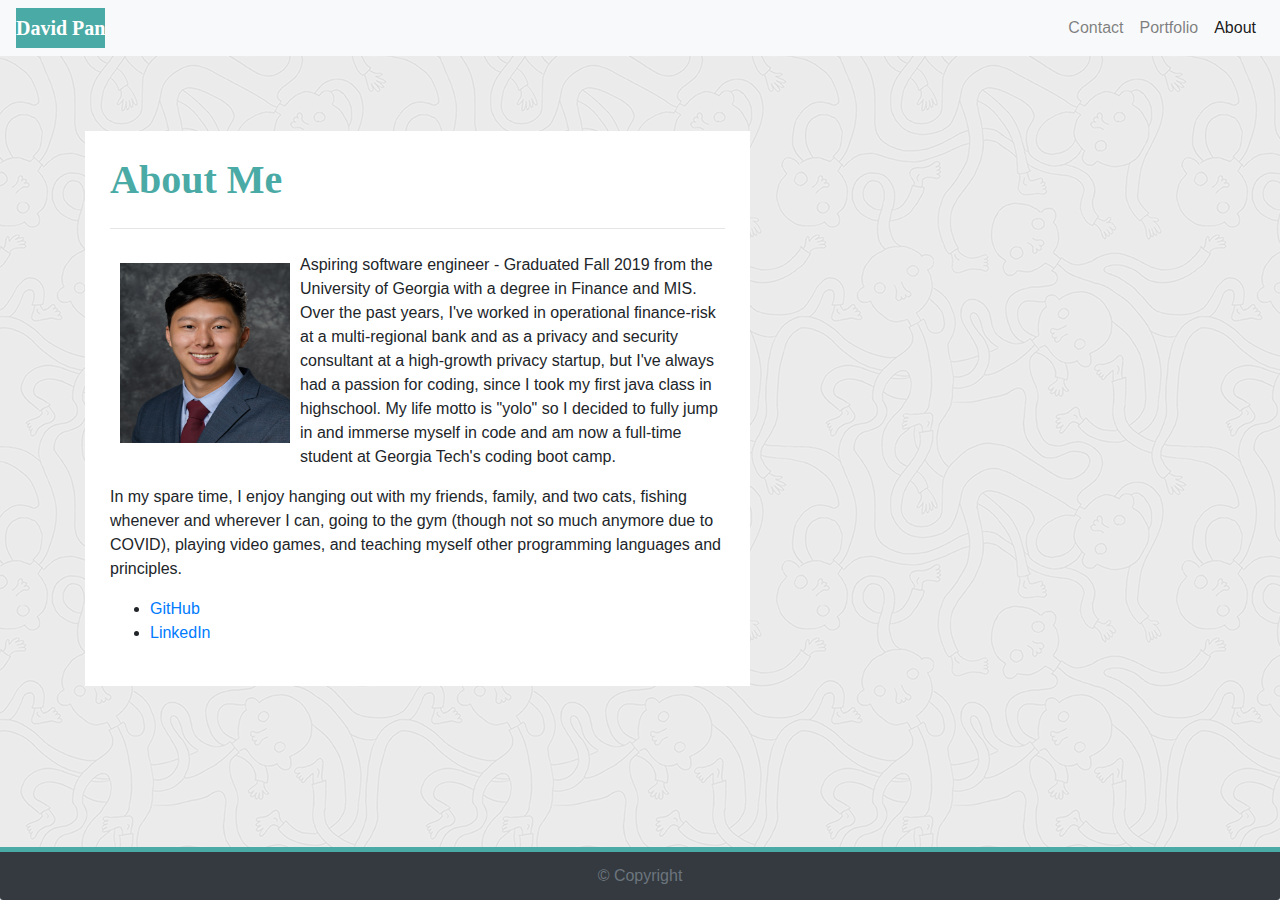
<file: index.html>
<!DOCTYPE html>
<!--[if lt IE 7]>      <html class="no-js lt-ie9 lt-ie8 lt-ie7"> <![endif]-->
<!--[if IE 7]>         <html class="no-js lt-ie9 lt-ie8"> <![endif]-->
<!--[if IE 8]>         <html class="no-js lt-ie9"> <![endif]-->
<!--[if gt IE 8]><!--> <html class="no-js"> <!--<![endif]-->
    <head>
        <meta charset="utf-8">
        <meta http-equiv="X-UA-Compatible" content="IE=edge">
        <title>About Me</title>
        <meta name="description" content="">
        <meta name="viewport" content="width=device-width, initial-scale=1">
        <link rel="stylesheet" href="https://stackpath.bootstrapcdn.com/bootstrap/4.5.2/css/bootstrap.min.css" integrity="sha384-JcKb8q3iqJ61gNV9KGb8thSsNjpSL0n8PARn9HuZOnIxN0hoP+VmmDGMN5t9UJ0Z" crossorigin="anonymous">
        <link rel="stylesheet" href="./assets/css/style.css">
    </head>
    <body>
      <!-- Navbar with hamburger menu when page is collapsed -->
      <nav class="navbar navbar-expand-sm navbar-light bg-light">
        <a class="navbar-brand" href="#" id="myName">David Pan</a>
        <button class="navbar-toggler" type="button" data-toggle="collapse" data-target="#navbar1">
          <span class="navbar-toggler-icon"></span>
      </button>
          <div class="collapse navbar-collapse navbar-nav justify-content-end" id="navbar1">
            <a class="nav-item nav-link" href="contact.html">Contact <span class="sr-only">(current)</span></a> 
            <a class="nav-item nav-link" href="portfolio.html">Portfolio</a>
            <a class="nav-item nav-link active" href="index.html">About</a>
          </div>
      </nav>

        <div class="container">
          <div class="row">
            <div class="col-sm-7 my-body">
              <h1>About Me</h1>
              <hr class="my-4">
                <div class="row">
                  <div class="col-sm-12">
                    <img id="headshot" src="./assets/images/headshot.png" alt="headshot image">
                    <p>
                    Aspiring software engineer - Graduated Fall 2019 from the University of Georgia with a degree in Finance and MIS. Over the past years, I've worked in operational finance-risk at a multi-regional bank and as a privacy and security consultant at a high-growth privacy startup, but I've always had a passion for coding, since I took my first java class in highschool. My life motto is "yolo" so I decided to fully jump in and immerse myself in code and am now a full-time student at Georgia Tech's coding boot camp.
                    </p>
                    <p>
                    In my spare time, I enjoy hanging out with my friends, family, and two cats, fishing whenever and wherever I can, going to the gym (though not so much anymore due to COVID), playing video games, and teaching myself other programming languages and principles.
                    </p>
                    <ul>
                      <li><a href="https://github.com/dpan-5" target="_blank">GitHub</a></li>
                      <li><a href="https://www.linkedin.com/in/pan-david/" target="_blank">LinkedIn</a></li>
                    </ul>
                  </div>
                </div>
            </div>
          </div>
        </div>

      <footer class="card-footer bg-dark footer-font-style text-muted fixed-bottom">
          © Copyright
      </footer>
    </body>
</html>
</file>
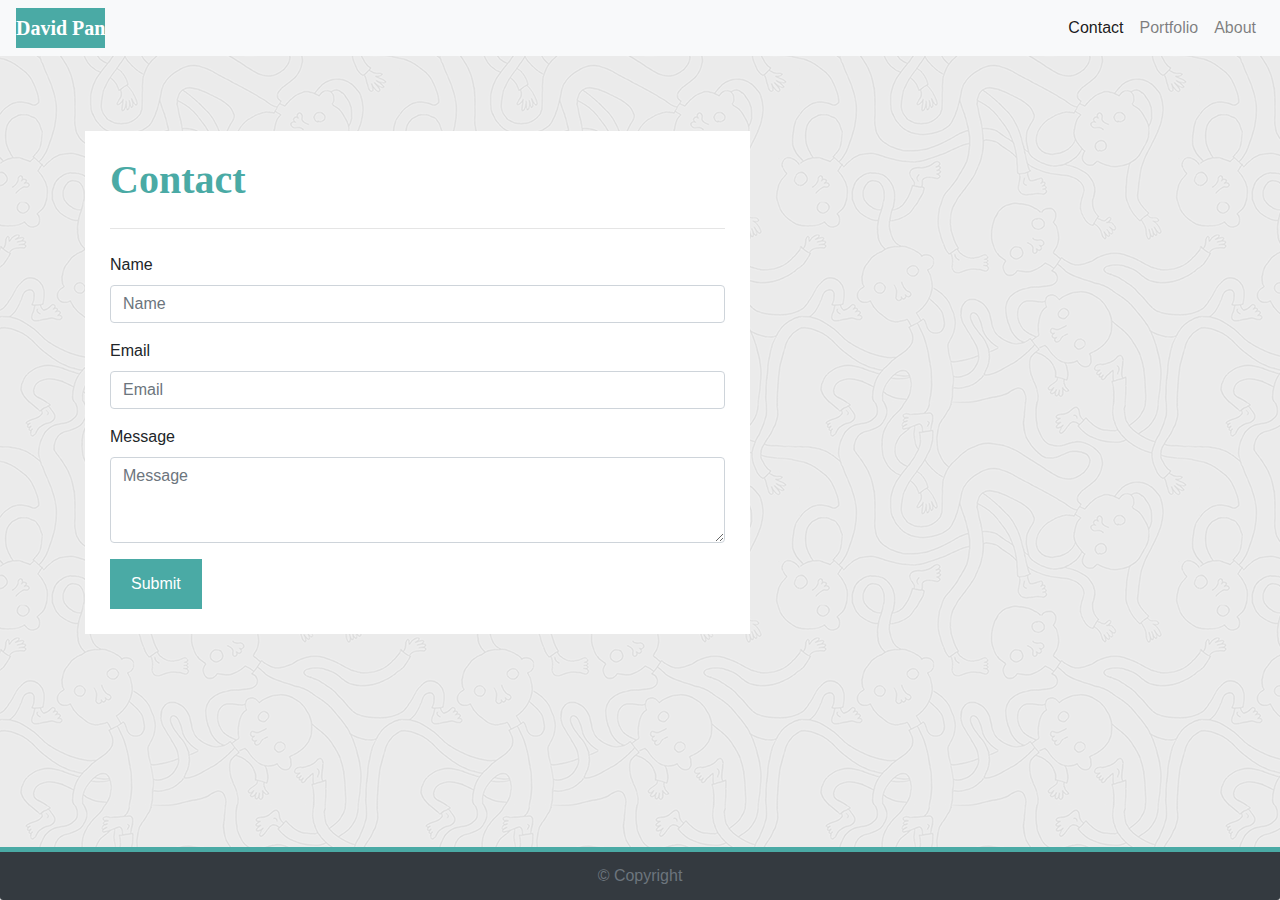
<file: contact.html>
<!DOCTYPE html>
<!--[if lt IE 7]>      <html class="no-js lt-ie9 lt-ie8 lt-ie7"> <![endif]-->
<!--[if IE 7]>         <html class="no-js lt-ie9 lt-ie8"> <![endif]-->
<!--[if IE 8]>         <html class="no-js lt-ie9"> <![endif]-->
<!--[if gt IE 8]><!--> <html class="no-js"> <!--<![endif]-->
    <head>
        <meta charset="utf-8">
        <meta http-equiv="X-UA-Compatible" content="IE=edge">
        <title>Contact Me</title>
        <meta name="description" content="">
        <meta name="viewport" content="width=device-width, initial-scale=1">
        <link rel="stylesheet" href="https://stackpath.bootstrapcdn.com/bootstrap/4.5.2/css/bootstrap.min.css" integrity="sha384-JcKb8q3iqJ61gNV9KGb8thSsNjpSL0n8PARn9HuZOnIxN0hoP+VmmDGMN5t9UJ0Z" crossorigin="anonymous">
        <link rel="stylesheet" href="./assets/css/style.css">
    </head>
    <body>
        <nav class="navbar navbar-expand-sm navbar-light bg-light">
            <a class="navbar-brand" href="#" id="myName">David Pan</a>
            <button class="navbar-toggler" type="button" data-toggle="collapse" data-target="#navbar1">
              <span class="navbar-toggler-icon"></span>
          </button>
              <div class="collapse navbar-collapse navbar-nav justify-content-end" id="navbar1">
                <a class="nav-item nav-link active" href="contact.html">Contact <span class="sr-only">(current)</span></a> 
                <a class="nav-item nav-link" href="portfolio.html">Portfolio</a>
                <a class="nav-item nav-link" href="index.html">About</a>
              </div>
          </nav>

        <div class="container">
          <div class="row">
            <div class="col-sm-7">
              <h1>Contact</h1>
              <hr class="my-4">
                <div class="row">
                  <div class="col-sm-12">
                    <form>
                        <div class="form-group">
                          <label for="formGroupExampleInput">Name</label>
                          <input type="text" class="form-control" id="formGroupExampleInput" placeholder="Name">
                        </div>
                    </form>
                    <form>
                        <div class="form-group">
                          <label for="exampleFormControlInput1">Email</label>
                          <input type="email" class="form-control" id="exampleFormControlInput1" placeholder="Email">
                        </div>
                        <div class="form-group">
                          <label for="exampleFormControlTextarea1">Message</label>
                          <textarea class="form-control" id="exampleFormControlTextarea1" rows="3" placeholder="Message"></textarea>
                        </div>
                      </form>
                      <input class="btn btn-primary" type="submit" value="Submit">
                  </div>
                </div>
            </div>
          </div>
        </div>

        <footer class="card-footer bg-dark footer-font-style text-muted fixed-bottom">
            © Copyright
        </footer>
    </body>
</html>
</file>
<file: assets/css/style.css>
/* Setting background image of site */
body {
    background-image: url("../images/ignasi_pattern_s.png");
}
/* Styling of my name in navbar */
#myName {
    background-color: #4AAAA5;
    color: white;
    font-family: Georgia, 'Times New Roman', Times, serif;
    font-weight: 550;
}
/* Styling for the header of each page */
h1 {
    font-family: Georgia, 'Times New Roman', Times, serif;
    color: #4AAAA5;
    font-weight: 550;
}
/* Styling for the col-sm-7 class (column) that is used across all three pages */
.col-sm-7 {
    background-color: white;
    margin: 75px 15px 75px 15px;
    padding: 25px;
}

/* Styling for headshot picture on about page */
#headshot {
    float: left; 
    margin-right: 10px;
    width: 170px;
    height: 180px;
}

/* Styling for button on Contact page */
.btn {
    background-color: #4AAAA5;
    border-color: #4AAAA5;
    border-radius: 0;
    padding: 12px 20px 12px 20px;
}

img {
    margin: 10px;
}

/* Override styling for sticky footer */
footer {
    border-top-width: 5px!important;
    border-top-color: #4AAAA5!important;
    text-align: center;
}

/* Styling to fix images on portfolio page from leaking out of container when screen width changes to 767px */
@media screen and (min-width: 576px) {
    .col-sm-7 {
        max-width: 100%;
    }
}
</file>
